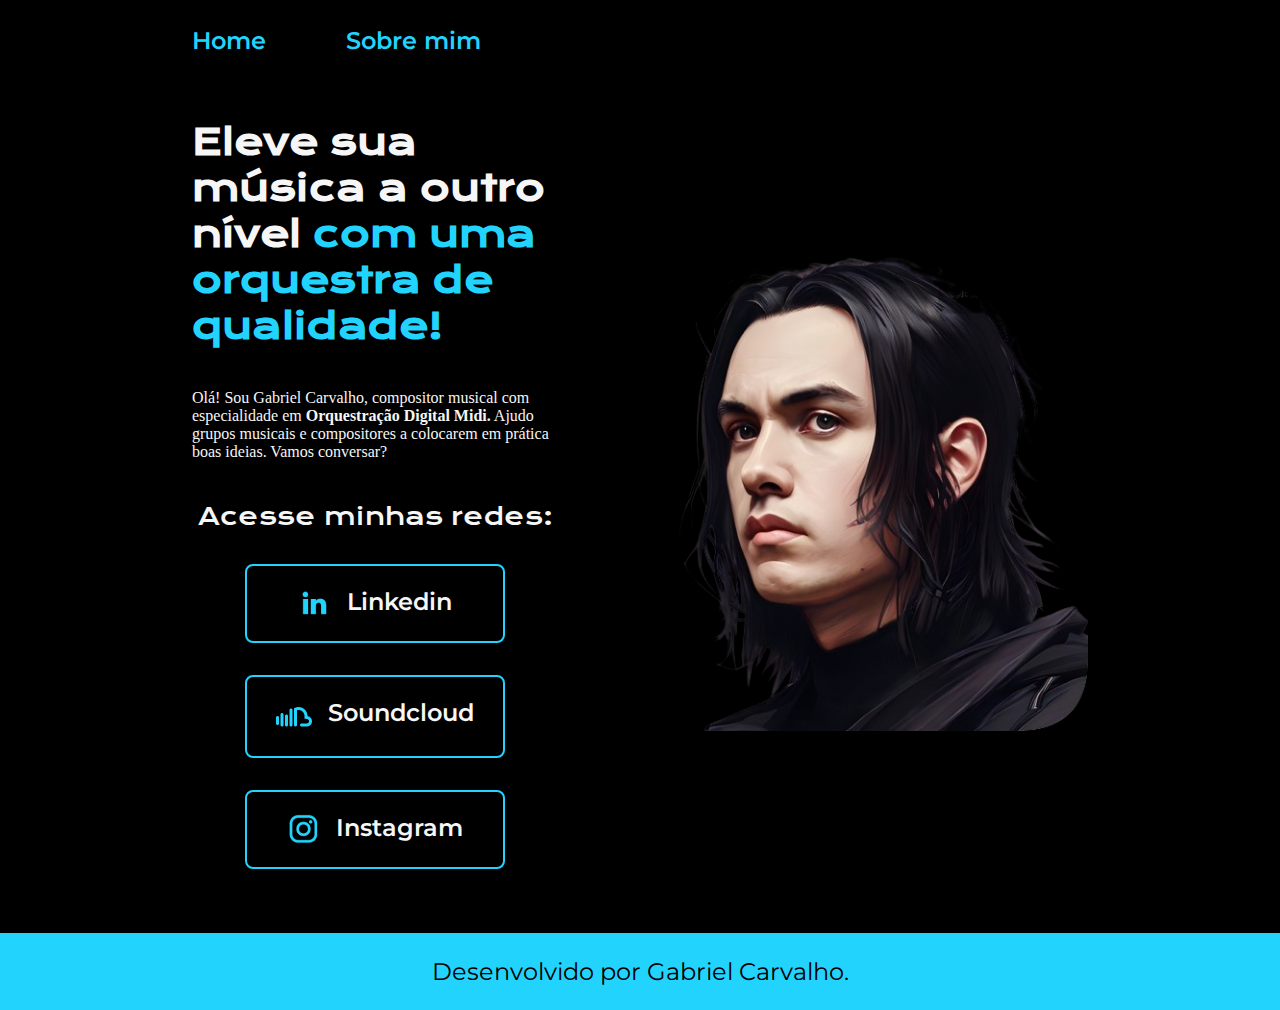
<file: index.html>
<!DOCTYPE html>
<html lang="pt-br">
<head>
    <meta charset="UTF-8">
    <meta http-equiv="X-UA-Compatible" content="IE=edge">
    <meta name="viewport" content="width=device-width, initial-scale=1.0">
    <title>Portfolio</title>
    <link rel="stylesheet" href="./styles/style.css"> <!--Aqui nós linkamos o projeto com o CSS-->
</head>
<body>
   <header class="cabecalho">
      <nav class="cabecalho__menu">
         <a class="cabecalho__menu__link" href="index.html">Home</a>
         <a class="cabecalho__menu__link" href="about.html">Sobre mim</a>
      </nav>
   </header>
   <main class="apresentacao">
      <section class="apresentacao__conteudo">
         <h1 class="apresentacao__conteudo__titulo">Eleve sua música a outro nível<strong class="titulo-destaque"> com uma orquestra de qualidade!</strong></h1>
         <p class="apresentacao__conteudo_texto">Olá! Sou Gabriel Carvalho, compositor musical com especialidade em <strong>Orquestração Digital Midi.</strong>
            Ajudo grupos musicais e compositores a colocarem em prática boas ideias. Vamos conversar?</p>
         <div class="apresentacao__links">
               <h2 class="apresentacao__links__subtitulo">Acesse minhas redes:</h2>   
            <a class="apresentacao__links__navegacao" href="https://www.linkedin.com/in/gabriel-carvalhox/">
               <img src="/assets/linkedin.png">
               Linkedin
            </a>
            <a class="apresentacao__links__navegacao" href="https://soundcloud.com/gabriel-carvalhox">
               <img src="/assets/soundcloud-line (2).png">
               Soundcloud 
            </a>
            <a class="apresentacao__links__navegacao" href="https://www.instagram.com/gab.carvalhox/">
               <img src="/assets/instagram.png">
               Instagram
            </a>
         </div>
      </section>
      <img class="apresentacao__imagem" src="./assets/draw2.png" alt="Foto do desenvolvedor">
   </main>
   <footer class="rodape">
      <p>Desenvolvido por Gabriel Carvalho.</p>
   </footer> 
</body>
</html>
</file>
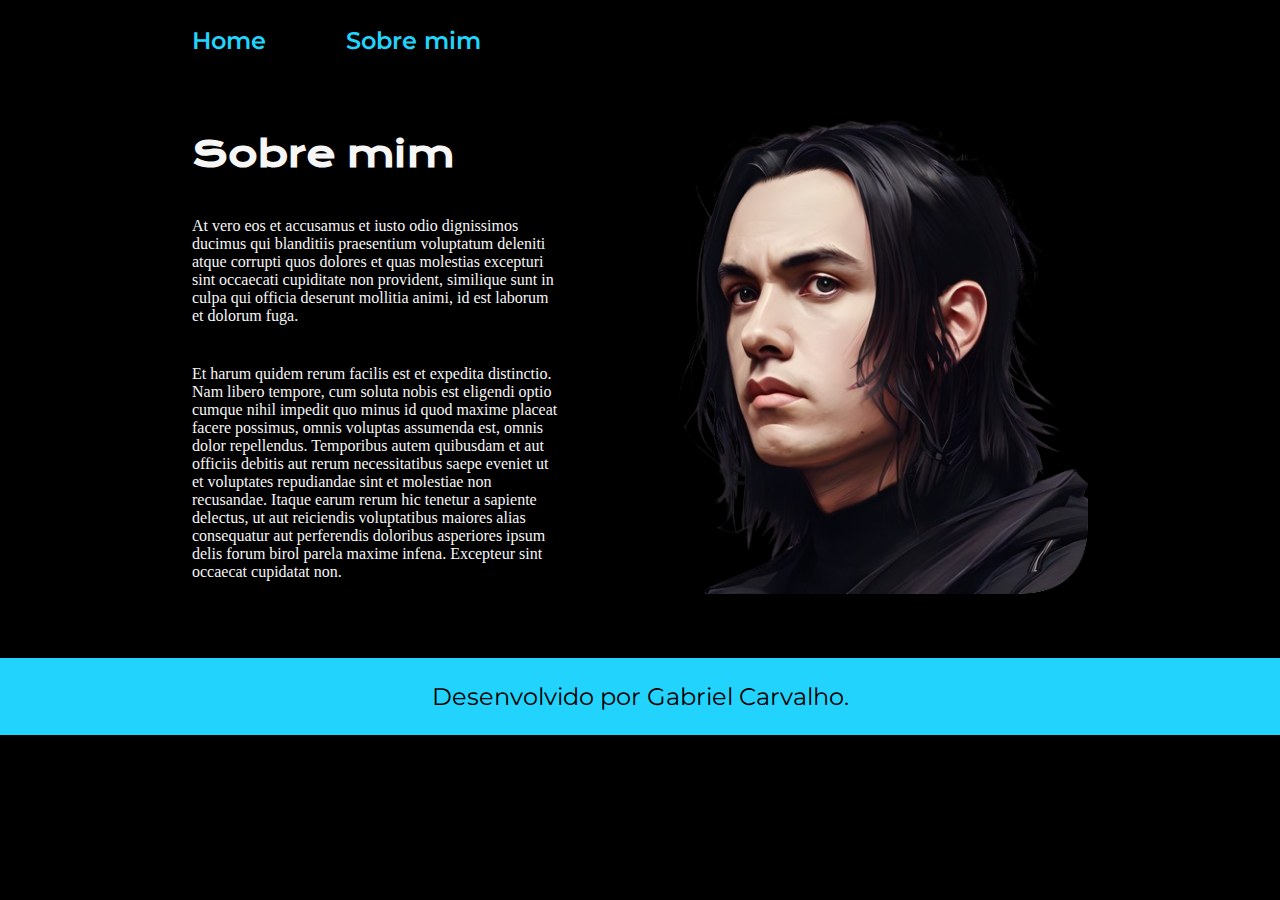
<file: about.html>
<!DOCTYPE html>
<html lang="pt-br">
<head>
    <meta charset="UTF-8">
    <meta http-equiv="X-UA-Compatible" content="IE=edge">
    <meta name="viewport" content="width=device-width, initial-scale=1.0">
    <title>Sobre mim</title>
    <link rel="stylesheet" href="./styles/style.css">
</head>
<body>
    <header class="cabecalho">
        <nav class="cabecalho__menu">
            <a class="cabecalho__menu__link" href="index.html">Home</a>
            <a class="cabecalho__menu__link" href="about.html">Sobre mim</a>
         </nav>
    </header>
    <main class="apresentacao">
        <section class="apresentacao__conteudo">
            <h1 class="apresentacao__conteudo__titulo">Sobre mim</h1>
            <p class="apresentacao__conteudo_texto">At vero eos et accusamus et iusto odio dignissimos ducimus qui blanditiis praesentium voluptatum deleniti atque corrupti quos dolores et quas molestias excepturi sint occaecati cupiditate non provident, similique sunt in culpa qui officia deserunt mollitia animi, id est laborum et dolorum fuga.
            </p>
            <p class="apresentacao__conteudo_texto">Et harum quidem rerum facilis est et expedita distinctio. Nam libero tempore, cum soluta nobis est eligendi optio cumque nihil impedit quo minus id quod maxime placeat facere possimus, omnis voluptas assumenda est, omnis dolor repellendus. Temporibus autem quibusdam et aut officiis debitis aut rerum necessitatibus saepe eveniet ut et voluptates repudiandae sint et molestiae non recusandae. Itaque earum rerum hic tenetur a sapiente delectus, ut aut reiciendis voluptatibus maiores alias consequatur aut perferendis doloribus asperiores ipsum delis forum birol parela maxime infena. Excepteur sint occaecat cupidatat non. 
            </p>
        </section>
            <img class="apresentacao__imagem"src="/assets/draw2.png" alt="Foto do desenvolvedor">
    </main>

    <footer class="rodape">
        <p>Desenvolvido por Gabriel Carvalho.</p>
     </footer> 
</body>
</html>
</file>
<file: styles/style.css>
@import url('https://fonts.googleapis.com/css2?family=Krona+One&family=Montserrat:wght@400;600&display=swap');

:root {
    --cor-primaria: #000000;
    --cor-secundaria: #F6F6F6;
    --cor-terciaria: #22D4FD;
    --cor-hover: #272727;

    --fonte-primaria: 'Krona One', sans-serif;
    --fonte-secundaria: 'Montserrat', sans-serif;
}
*{
    margin: 0;
    padding: 0;
}

body{
    box-sizing: border-box;
    background-color: var(--cor-primaria);
    color: var(--cor-secundaria);
}
.cabecalho{
    padding: 2% 0% 0% 15%;
}
.cabecalho__menu{
    display: flex;
    gap: 80px;
}
.cabecalho__menu__link{
    font-family: var(--fonte-secundaria);
    font-size: 1.5rem;
    font-weight: 600;
    color: var(--cor-terciaria);
    text-decoration: none;
}
.apresentacao{
    padding: 5% 15%;
    display: flex;
    align-items: center;
    justify-content: space-between;
    gap: 82px;
}
.apresentacao__conteudo{
    width: 50%;
    display: flex;
    flex-direction: column;
    gap: 40px;
}

.apresentacao__conteudo__titulo{
    font-size: 2.25rem;
    font-family: var(--fonte-primaria);
}
.titulo-destaque{
    color: var(--cor-terciaria);
}
.apresentacao__conteudo__texto{
    font-size: 1.5rem;
    font-family: var(--fonte-secundaria);
}

.apresentacao__links{
    display: flex;
    flex-direction: column;
    justify-content: space-between;
    align-items: center;
    gap: 32px;
}
.apresentacao__links__subtitulo{
    font-family: var(--fonte-primaria);
    font-weight: 400;
    font-size: 1.5rem;
}
.apresentacao__links__navegacao{
    display: flex;
    justify-content: center;
    gap: 16px;
    border: 2px solid var(--cor-terciaria);
    width: 70%;
    text-align: center;
    border-radius: 8px;
    font-size: 1.5rem;
    font-weight: 600;
    padding: 21.5px 0;
    text-decoration: none;
    color: var(--cor-secundaria);
    font-family: var(--fonte-secundaria);
}
.apresentacao__links__link:hover{
    background-color: var(--cor-hover);
}
.apresentacao__imagem{
    width: 50%;
}
.rodape{
    color: var(--cor-primaria);
    background-color: var(--cor-terciaria);
    padding: 24px;
    text-align: center;
    font-family: var(--fonte-secundaria);
    font-size: 1.5rem;
    font-weight: 400;
}

@media (max-width: 1200px) {
    .cabecalho{
         padding: 10%;  
    }
    .cabecalho__menu{
        justify-content: center;
    }
    .apresentacao{
        flex-direction: column-reverse;
        padding: 5%;
    }
    .apresentacao__conteudo{
        width: auto;
    }
}
</file>
